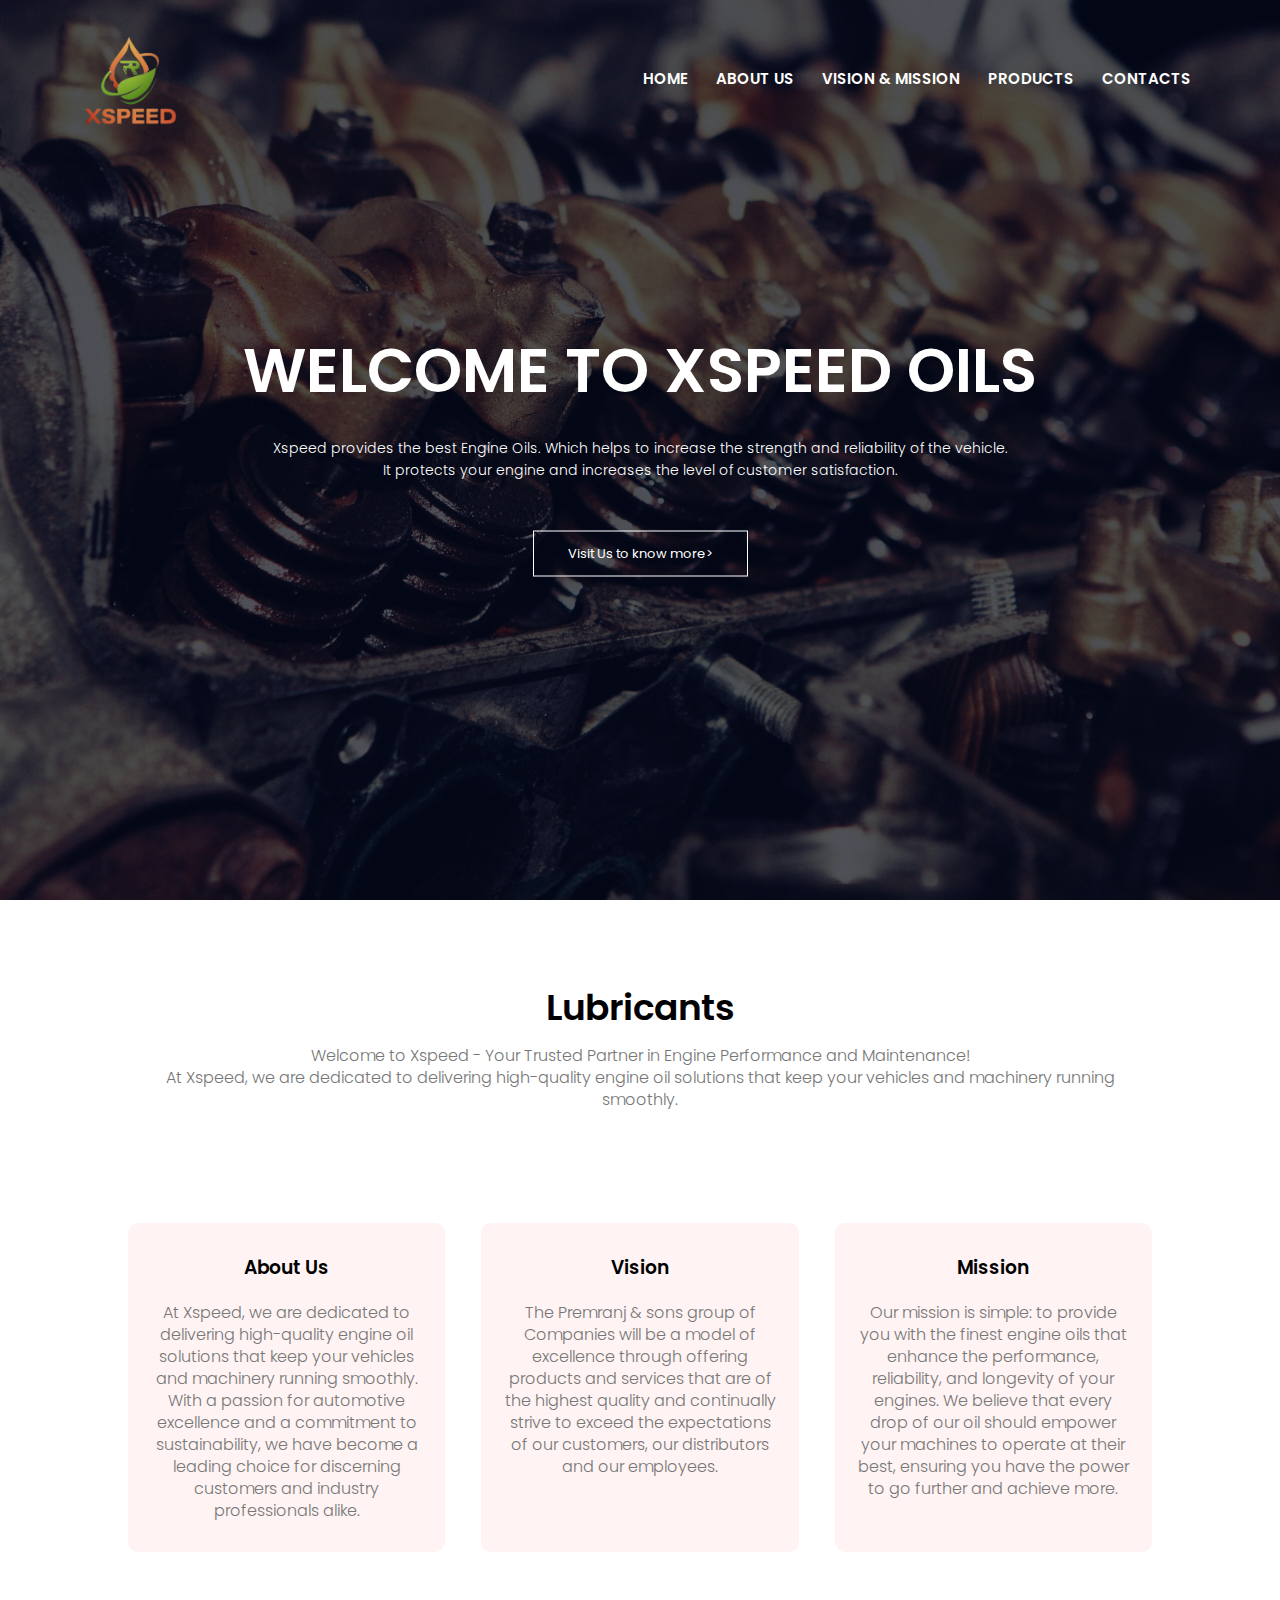
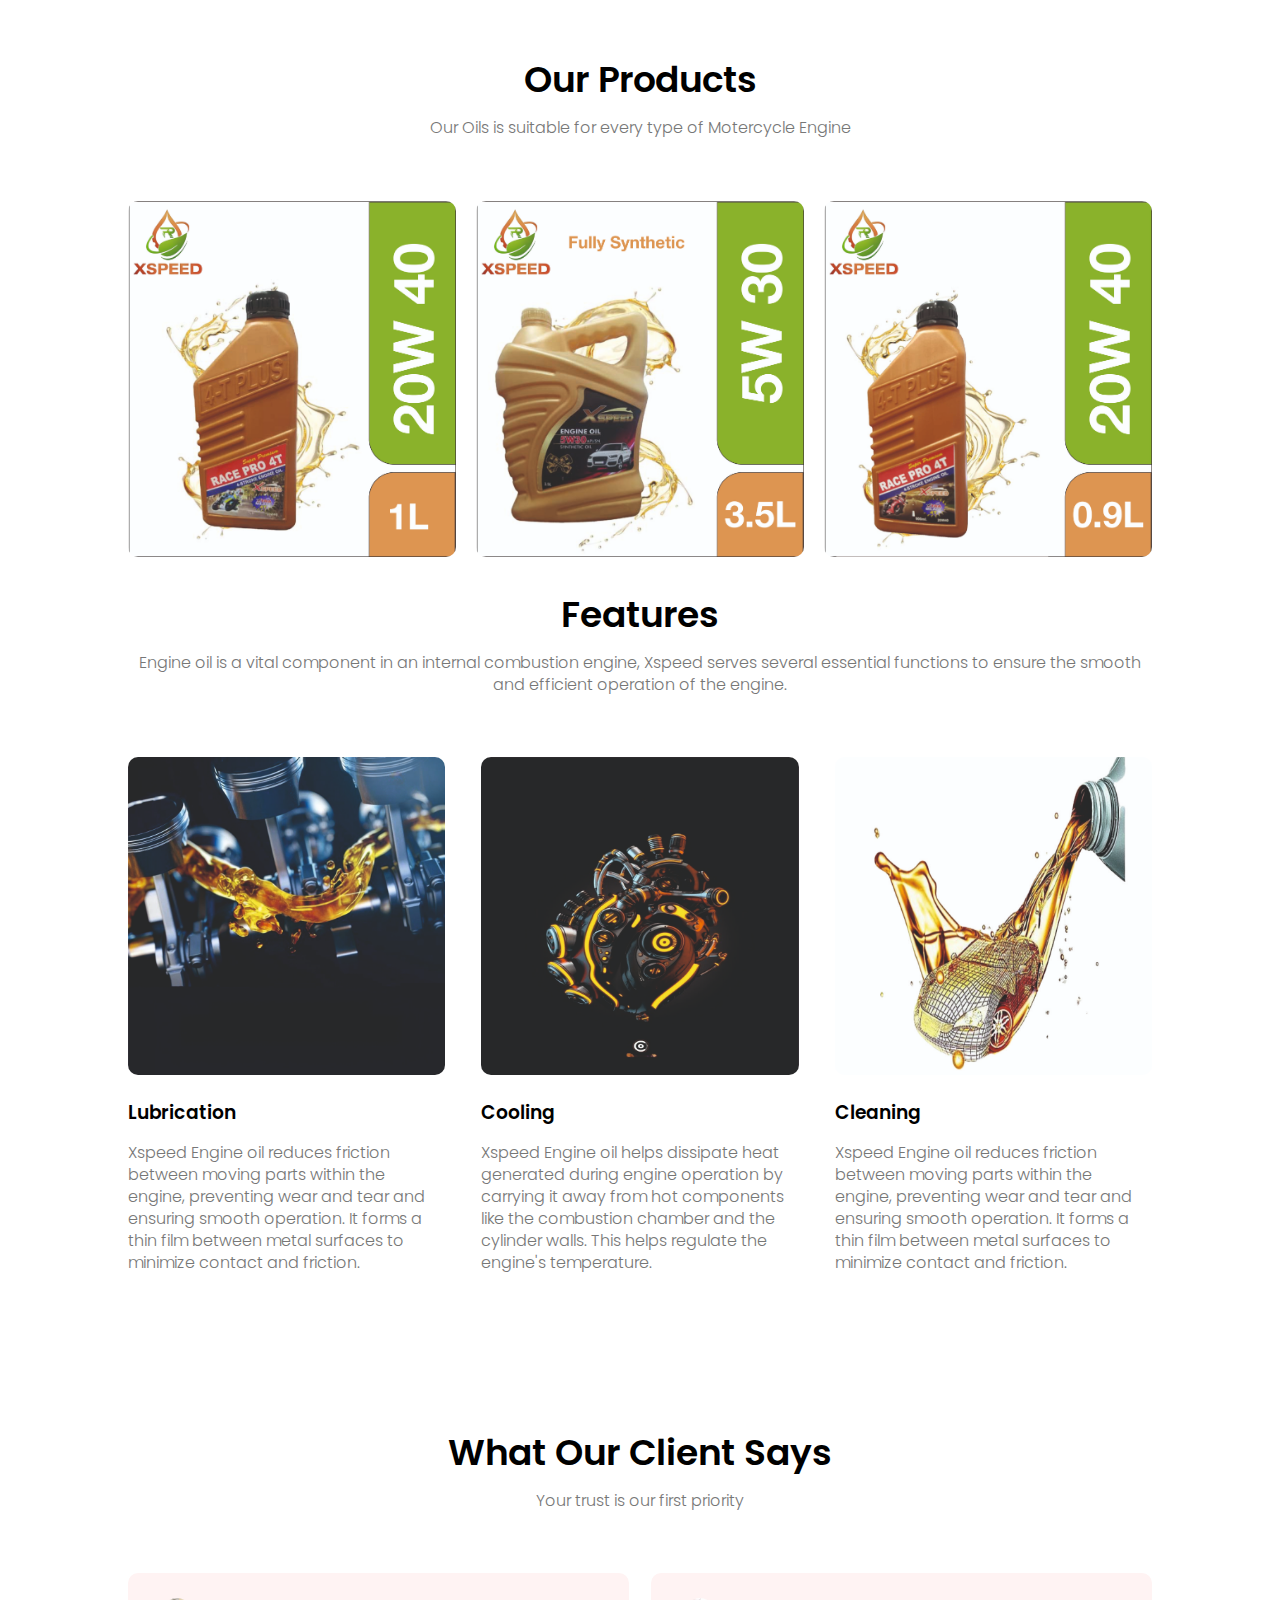
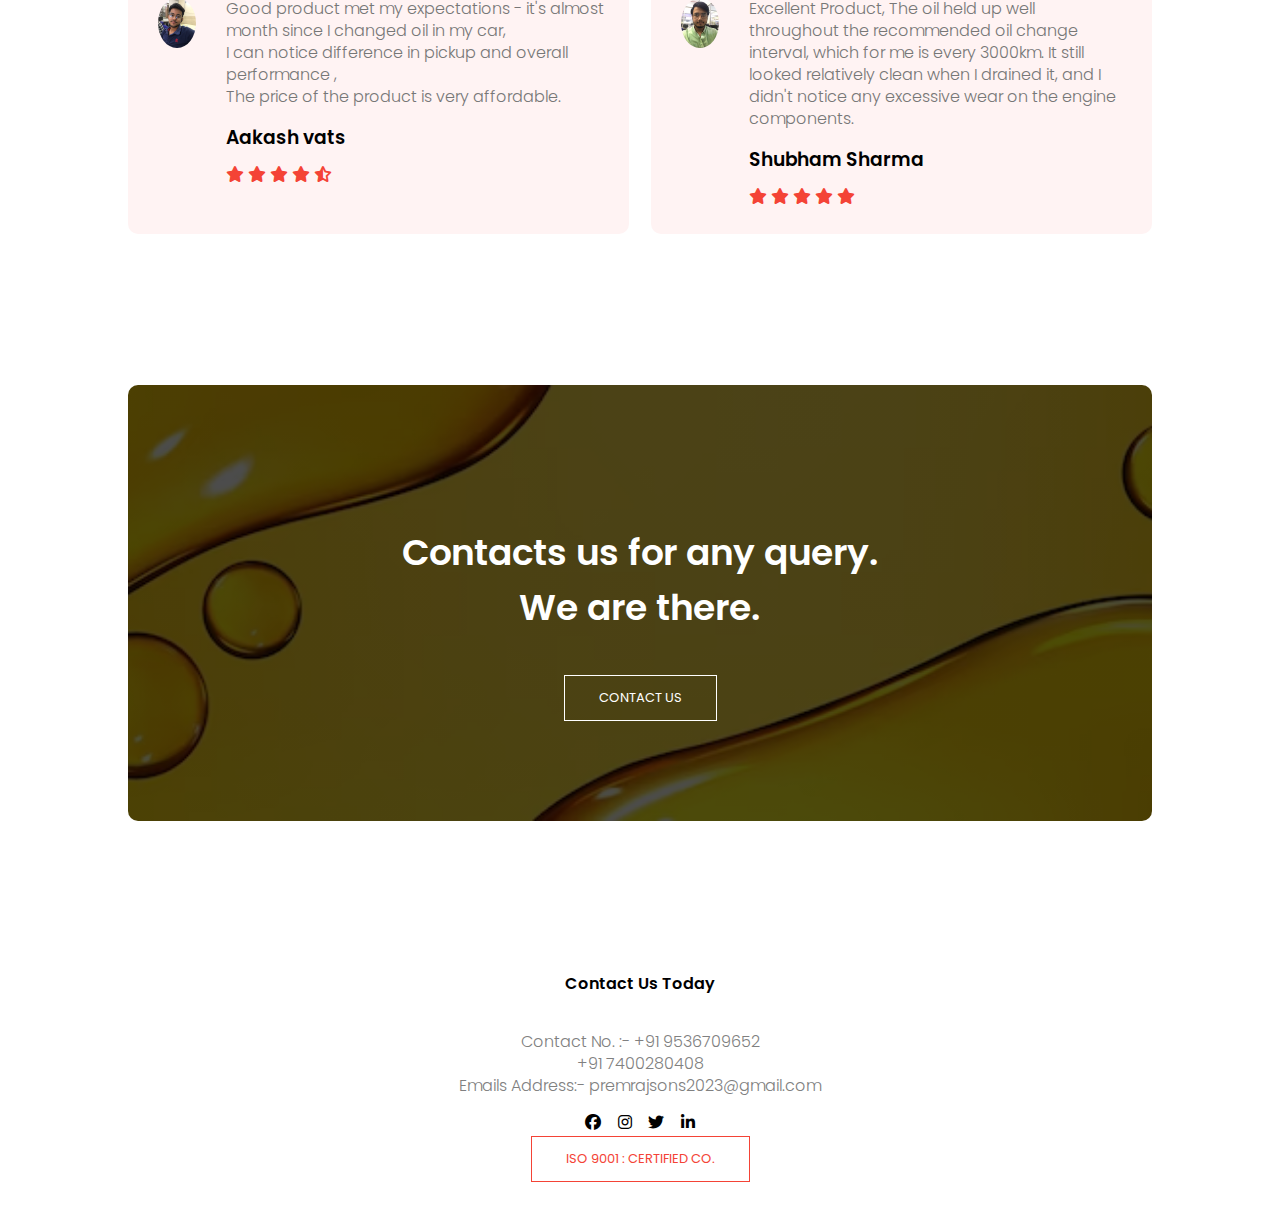
<file: index.html>
<!DOCTYPE html>
<html lang="en">
<head>
    <meta charset="UTF-8">
    <meta name="viewport" content="width=device-width, initial-scale=1.0">
    <meta name="description" content="Our site provides Engine oils which is used to make increase the life of engines and helps to perform smother and reliable">
    <meta name="keywords" content=" oil, engine oil, xspeed oil, xspeed oil,">
    <meta name="robots" content="INDEX, FOLLOW">
    <title>Xspeed Oils</title>
    <link rel="stylesheet" href="style.css">
    <link rel="preconnect" href="https://fonts.googleapis.com">
    <link rel="preconnect" href="https://fonts.gstatic.com" crossorigin>
    <link href="https://fonts.googleapis.com/css2?family=Cedarville+Cursive&family=Fuggles&family=Noto+Sans+KR:wght@100&family=Poppins:wght@200;300;400;600;700&display=swap" rel="stylesheet">
    <link rel="stylesheet" href="https://cdnjs.cloudflare.com/ajax/libs/font-awesome/6.4.2/css/all.min.css">
</head>
<body>
    <section class="header">
        <nav>
            <a href="index1.html"><img src="img/logo.png" alt="logo"></a>
            <div class="nav-links" id="navLinks">
                <i class="fa fa-xmark" onclick="hideMenu()"></i>
                <ul>
                    <li><a href="index.html">HOME</a></li>
                    <li><a href="about.html">ABOUT US</a></li>
                    <li><a href="vandm.html">VISION & MISSION</a></li>
                    <li><a href="products.html">PRODUCTS</a></li>
                    <li><a href="contact.html">CONTACTS</a></li>
                </ul>
            </div>
            <i class="fa fa-bars" onclick="showMenu()"></i>
        </nav>
        <div class="text-box">
            <h1>
                WELCOME TO XSPEED OILS
            </h1>
            <p>
                Xspeed provides the best Engine Oils. Which helps to increase the strength and reliability of the vehicle.<br>It protects your engine and increases the level of customer satisfaction.
            </p>
            <a href="" class="hero-btn">Visit Us to know more></a>
        </div>
    </section>
    <!-- -----mission and vission----- -->
    <section class="aboutus">
        <h1>Lubricants</h1>
        <p>Welcome to Xspeed - Your Trusted Partner in Engine Performance and Maintenance!
            <br>
            At Xspeed, we are dedicated to delivering high-quality engine oil solutions that keep your vehicles and machinery running smoothly.</p>
            <div class="row">
                <div class="lub">
                    <h3>About Us</h3>
                    <p>
                        At Xspeed, we are dedicated to delivering high-quality engine oil solutions that keep your vehicles and machinery running smoothly. With a passion for automotive excellence and a commitment to sustainability, we have become a leading choice for discerning customers and industry professionals alike. 
                    </p>
                </div>
                <div class="lub">
                    <h3>Vision</h3>
                    <p>
                         The Premranj & sons group of Companies will be a model of excellence through offering products and services that are of the highest quality and continually strive to exceed the expectations of our customers, our distributors and our employees. 
                    </p>
                </div>
                <div class="lub">
                    <h3>Mission</h3>
                    <p>
                        Our mission is simple: to provide you with the finest engine oils that enhance the performance, reliability, and longevity of your engines. We believe that every drop of our oil should empower your machines to operate at their best, ensuring you have the power to go further and achieve more. 
                    </p>
                </div>
            </div>
    </section>
    <!-- -------products-------- -->
    <section class="products">
        <h1>Our Products</h1>
        <p>Our Oils is suitable for every type of Motercycle Engine</p>
        <div class="row">
            <div class="row-col">
                <img src="img/prd2.jpg" alt="">
                <div class="layer">
                    <h3>For Bikes</h3>
                </div>
            </div>
            <div class="row-col">
                <img src="img/prd1.jpg" alt="">
                <div class="layer">
                    <h3>For Cars</h3>
                </div>
            </div>
            <div class="row-col">
                <img src="img/prd3.jpg" alt="">
                <div class="layer">
                    <h3>For Scooters</h3>
                </div>
            </div>
        </div>
    </section>
   <!-- ----our features----- -->
   <section class="facilities">
    <h1>Features</h1>
    <p>Engine oil is a vital component in an internal combustion engine, Xspeed serves several essential functions to ensure the smooth and efficient operation of the engine.</p>
    <div class="row">
        <div class="facilities-col">
            <img src="img/fet-3.jpg" >
            <h3>Lubrication</h3>
            <p>Xspeed Engine oil reduces friction between moving parts within the engine, preventing wear and tear and ensuring smooth operation. It forms a thin film between metal surfaces to minimize contact and friction.</p>
        </div>
        <div class="facilities-col">
            <img src="img/fet-2.jpg" >
            <h3>Cooling</h3>
            <p> Xspeed Engine oil helps dissipate heat generated during engine operation by carrying it away from hot components like the combustion chamber and the cylinder walls. This helps regulate the engine's temperature.</p>
        </div>
        <div class="facilities-col">
            <img src="img/fet-1.jpg" >
            <h3>Cleaning</h3>
            <p>Xspeed Engine oil reduces friction between moving parts within the engine, preventing wear and tear and ensuring smooth operation. It forms a thin film between metal surfaces to minimize contact and friction.</p>
        </div>
    </div>
   </section>
   <!-- -----review----- -->
   <section class="review">
    <h1>What Our Client Says</h1>
    <p>Your trust is our first priority</p>
    <div class="row">
        <div class="review-col">
            <img src="img/rev2.jpeg" >
            <div>
                <p> Good product met my expectations - it's almost month since I changed oil in my car, <br>I can notice difference in pickup and overall performance , <br>The price of the product is very affordable.</p>
                <h3>Aakash vats</h3>
                <i class="fa fa-star"></i>
                <i class="fa fa-star"></i>
                <i class="fa fa-star"></i>
                <i class="fa fa-star"></i>
                <i class="fa fa-star-half-stroke"></i>
            </div>
        </div>
        <div class="review-col">
            <img src="img/rev1.jpeg" >
            <div>
                <p> Excellent Product, The oil held up well throughout the recommended oil change interval, which for me is every 3000km. It still looked relatively clean when I drained it, and I didn't notice any excessive wear on the engine components.</p>
                <h3>Shubham Sharma</h3>
                <i class="fa fa-star"></i>
                <i class="fa fa-star"></i>
                <i class="fa fa-star"></i>
                <i class="fa fa-star"></i>
                <i class="fa fa-star"></i>
            </div>
        </div>
    </div>
   </section>
   <!-- -----call to action----- -->
   <section class="cta">
    <h1>Contacts us for any query. <br>We are there.
    </h1>
    <a href="contact.html" class="hero-btn">CONTACT US</a>
   </section>
   <!-- ------footer----- -->
   <section class="footer">
    <h4>Contact Us Today</h4>
    <p>
        Contact No. :-
        +91 9536709652 <br>
        +91 7400280408 <br>
        Emails Address:-
        premrajsons2023@gmail.com
    </p>
    <div class="icon">
        <i class="fa-brands fa-facebook"></i>
        <i class="fa-brands fa-instagram"></i>
        <i class="fa-brands fa-twitter"></i>
        <i class="fa-brands fa-linkedin-in"></i>
    </div>
    <a href="" class="hero-btn red-btn">ISO 9001 : CERTIFIED CO.</a>
</section>
    
   
   
   
   
   
   
   
    <!-- ----script---- -->
    <script>
        var navLinks = document.getElementById("navLinks");
         function showMenu(){
            navLinks.style.right ="0";
         }
         function hideMenu(){
            navLinks.style.right ="-200px";
         }
    </script>
    </body>
    </html>
</file>
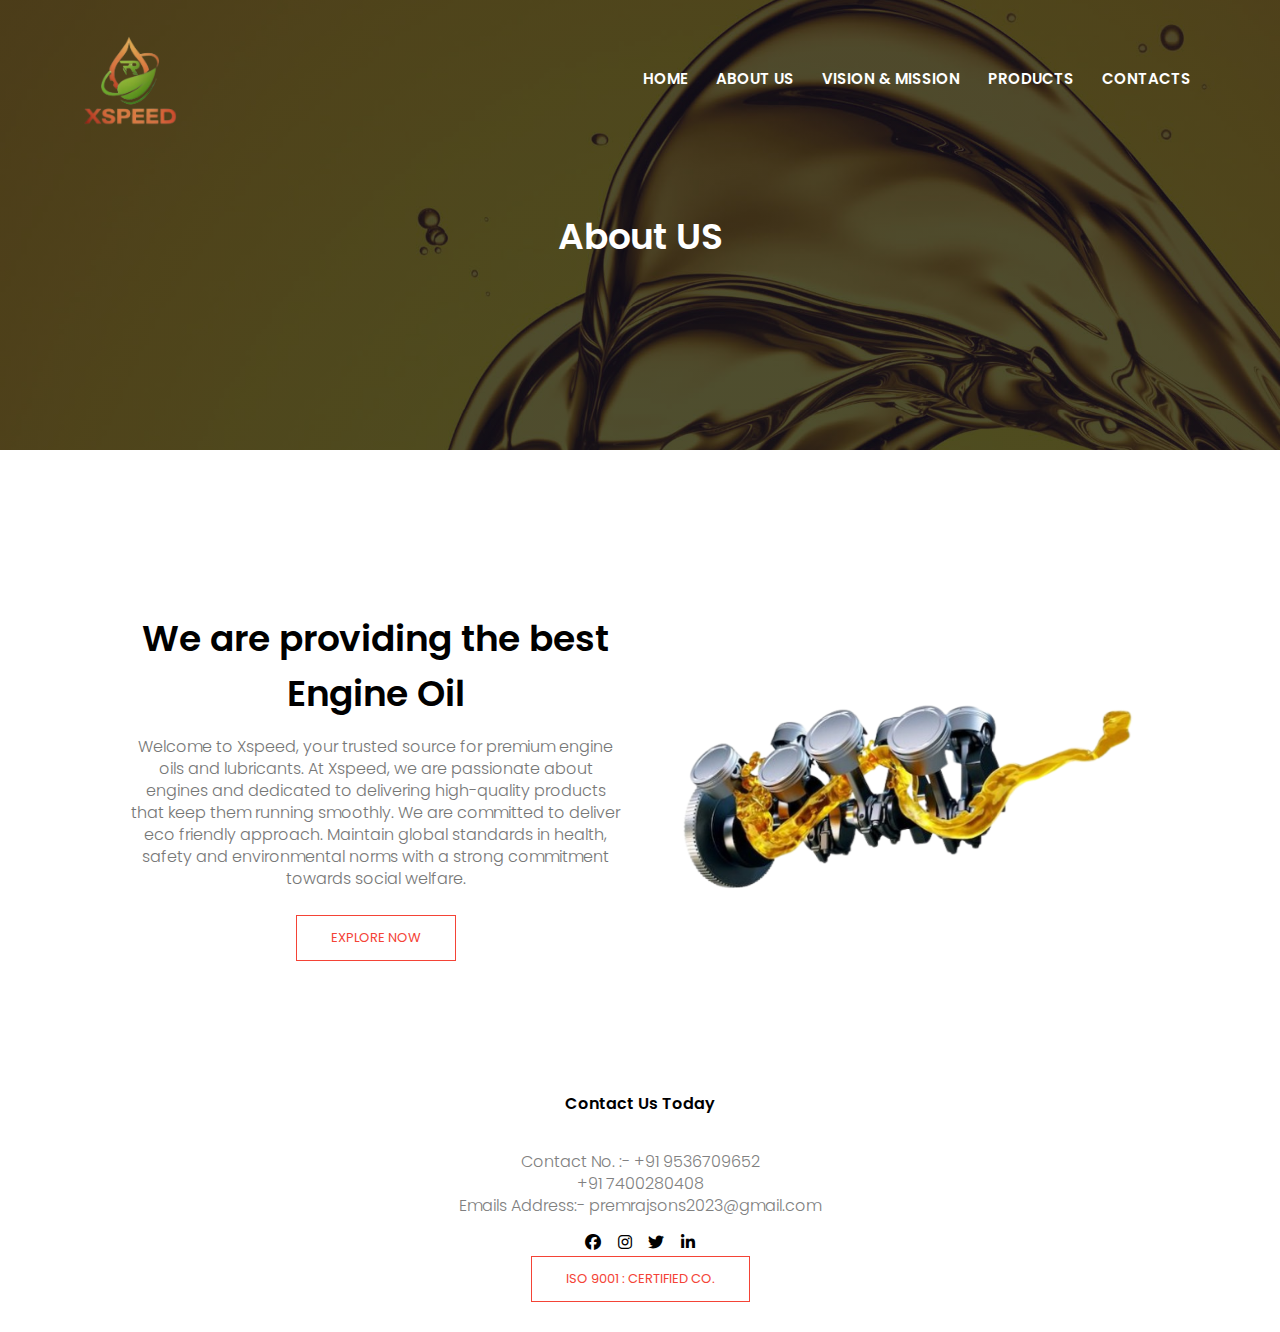
<file: about.html>
<!DOCTYPE html>
<html lang="en">
<head>
    <meta charset="UTF-8">
    <meta name="viewport" content="width=device-width, initial-scale=1.0">
    <meta name="description" content="Our site provides Engine oils which is used to make increase the life of engines and helps to perform smother and reliable">
    <meta name="keywords" content=" oil, engine oil, xspeed oil, xspeed oil,">
    <meta name="robots" content="INDEX, FOLLOW">
    <title>Xspeed Oils</title>
    <link rel="stylesheet" href="style.css">
    <link rel="preconnect" href="https://fonts.googleapis.com">
    <link rel="preconnect" href="https://fonts.gstatic.com" crossorigin>
    <link href="https://fonts.googleapis.com/css2?family=Cedarville+Cursive&family=Fuggles&family=Noto+Sans+KR:wght@100&family=Poppins:wght@200;300;400;600;700&display=swap" rel="stylesheet">
    <link rel="stylesheet" href="https://cdnjs.cloudflare.com/ajax/libs/font-awesome/6.4.2/css/all.min.css">
</head>
<body>
    <section class="sub-header">
        <nav>
            <a href="index1.html"><img src="img/logo.png" alt="logo"></a>
            <div class="nav-links" id="navLinks">
                <i class="fa fa-xmark" onclick="hideMenu()"></i>
                <ul>
                    <li><a href="index.html">HOME</a></li>
                    <li><a href="about.html">ABOUT US</a></li>
                    <li><a href="vandm.html">VISION & MISSION</a></li>
                    <li><a href="products.html">PRODUCTS</a></li>
                    <li><a href="contact.html">CONTACTS</a></li>
                </ul>
            </div>
            <i class="fa fa-bars" onclick="showMenu()"></i>
        </nav>
        <h1>About US</h1>
    </section>
    <!-- -----aboutus content----- -->
    <div class="aboutus">
        <div class="row">
        <div class="about-col">
            <h1>We are providing the best Engine Oil</h1>
            <p>
                Welcome to Xspeed, your trusted source for premium engine oils and lubricants. At Xspeed, we are passionate about engines and dedicated to delivering high-quality products that keep them running smoothly. We are committed to deliver eco friendly approach. Maintain global standards in health, safety and environmental norms with a strong commitment towards social welfare. 
            </p>
            </h1>
            <a href="" class="hero-btn red-btn">EXPLORE NOW</a>
        </div>
        <div class="about-col">
            <img src="img/feature-4.png" alt="">
        </div>
        </div>
    </div>
    </div>

    <!-- ----footer----- -->
    <section class="footer">
        <h4>Contact Us Today</h4>
        <p>
            Contact No. :-
            +91 9536709652 <br>
        +91 7400280408 <br>
        Emails Address:-
        premrajsons2023@gmail.com
    </p>
    <div class="icon">
        <i class="fa-brands fa-facebook"></i>
        <i class="fa-brands fa-instagram"></i>
        <i class="fa-brands fa-twitter"></i>
        <i class="fa-brands fa-linkedin-in"></i>
    </div>
    <a href="" class="hero-btn red-btn">ISO 9001 : CERTIFIED CO.</a>
</section>
   
   
   
   
   
   
   
    <!-- ----script---- -->
    <script>
        var navLinks = document.getElementById("navLinks");
         function showMenu(){
            navLinks.style.right ="0";
         }
         function hideMenu(){
            navLinks.style.right ="-200px";
         }
    </script>
    </body>
    </html>
</file>
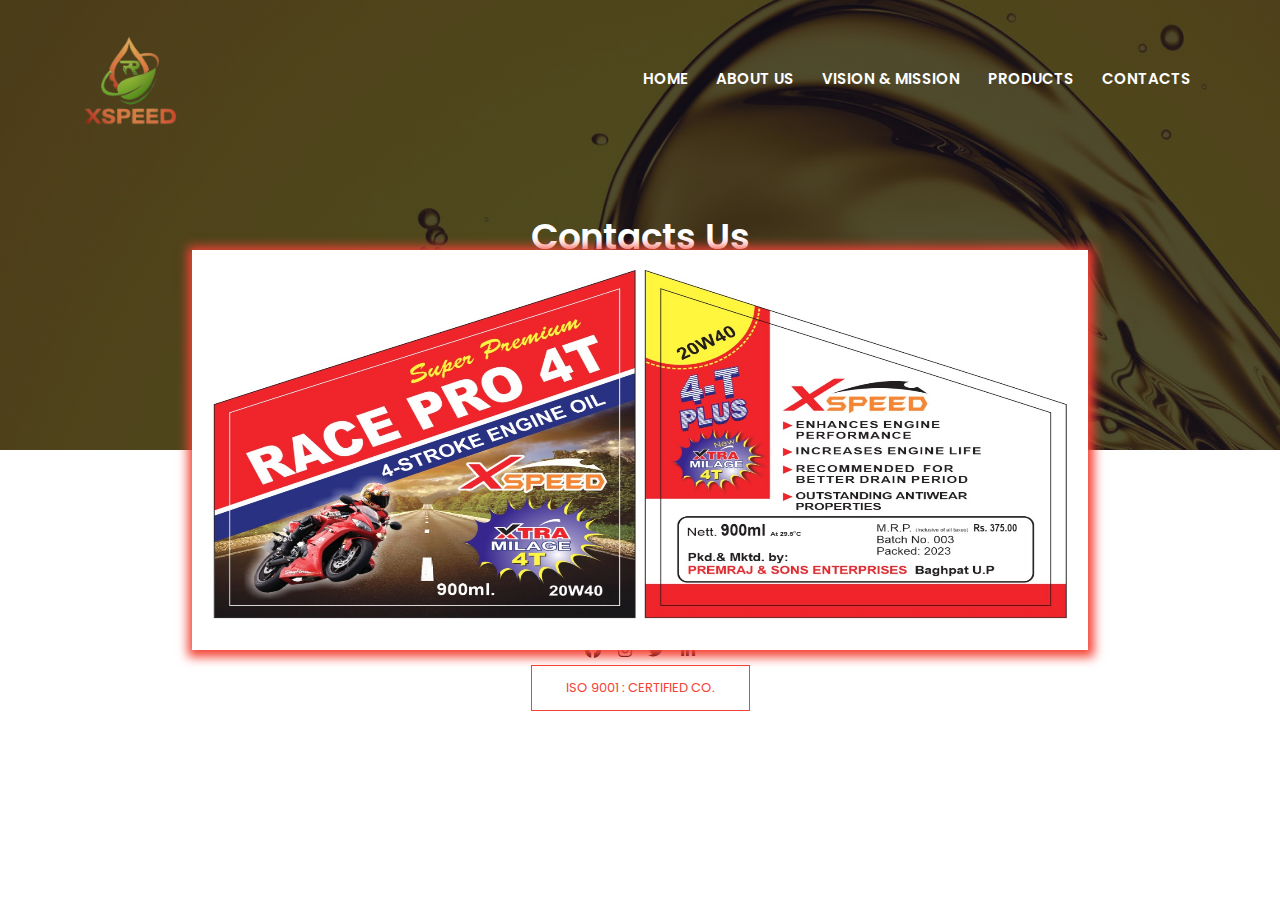
<file: banner.html>
<!DOCTYPE html>
<html lang="en">
<head>
    <meta charset="UTF-8">
    <meta name="viewport" content="width=device-width, initial-scale=1.0">
    <meta name="description" content="Our site provides Engine oils which is used to make increase the life of engines and helps to perform smother and reliable">
    <meta name="keywords" content=" oil, engine oil, xspeed oil, xspeed oil,">
    <meta name="robots" content="INDEX, FOLLOW">
    <title>Xspeed Oils</title>
    <link rel="stylesheet" href="style.css">
    <link rel="preconnect" href="https://fonts.googleapis.com">
    <link rel="preconnect" href="https://fonts.gstatic.com" crossorigin>
    <link href="https://fonts.googleapis.com/css2?family=Cedarville+Cursive&family=Fuggles&family=Noto+Sans+KR:wght@100&family=Poppins:wght@200;300;400;600;700&display=swap" rel="stylesheet">
    <link rel="stylesheet" href="https://cdnjs.cloudflare.com/ajax/libs/font-awesome/6.4.2/css/all.min.css">
</head>
<body>
    <section class="sub-header">
        <nav>
            <a href="index1.html"><img src="img/logo.png" alt="logo"></a>
            <div class="nav-links" id="navLinks">
                <i class="fa fa-xmark" onclick="hideMenu()"></i>
                <ul>
                    <li><a href="index.html">HOME</a></li>
                    <li><a href="about.html">ABOUT US</a></li>
                    <li><a href="vandm.html">VISION & MISSION</a></li>
                    <li><a href="products.html">PRODUCTS</a></li>
                    <li><a href="contact.html">CONTACTS</a></li>
                </ul>
            </div>
            <i class="fa fa-bars" onclick="showMenu()"></i>
        </nav>
        <h1>Contacts Us</h1>
        <div class="row">

    </section></div>
    <!-- -----contact us----- -->
    <section class="banner">
    </section>
    <!-- ----footer----- -->
    <section class="footer">
        <h4>Contact Us Today</h4>
        <p>
            Contact No. :-
            +91 9536709652 <br>
        +91 7400280408 <br>
        Emails Address:-
        premrajsons2023@gmail.com
    </p>
    <div class="icon">
        <i class="fa-brands fa-facebook"></i>
        <i class="fa-brands fa-instagram"></i>
        <i class="fa-brands fa-twitter"></i>
        <i class="fa-brands fa-linkedin-in"></i>
    </div>
    <a href="" class="hero-btn red-btn">ISO 9001 : CERTIFIED CO.</a>
</section>
   
   
   
   
   
   
   
    <!-- ----script---- -->
    <script>
        var navLinks = document.getElementById("navLinks");
         function showMenu(){
            navLinks.style.right ="0";
         }
         function hideMenu(){
            navLinks.style.right ="-200px";
         }
    </script>
    </body>
    </html>
</file>
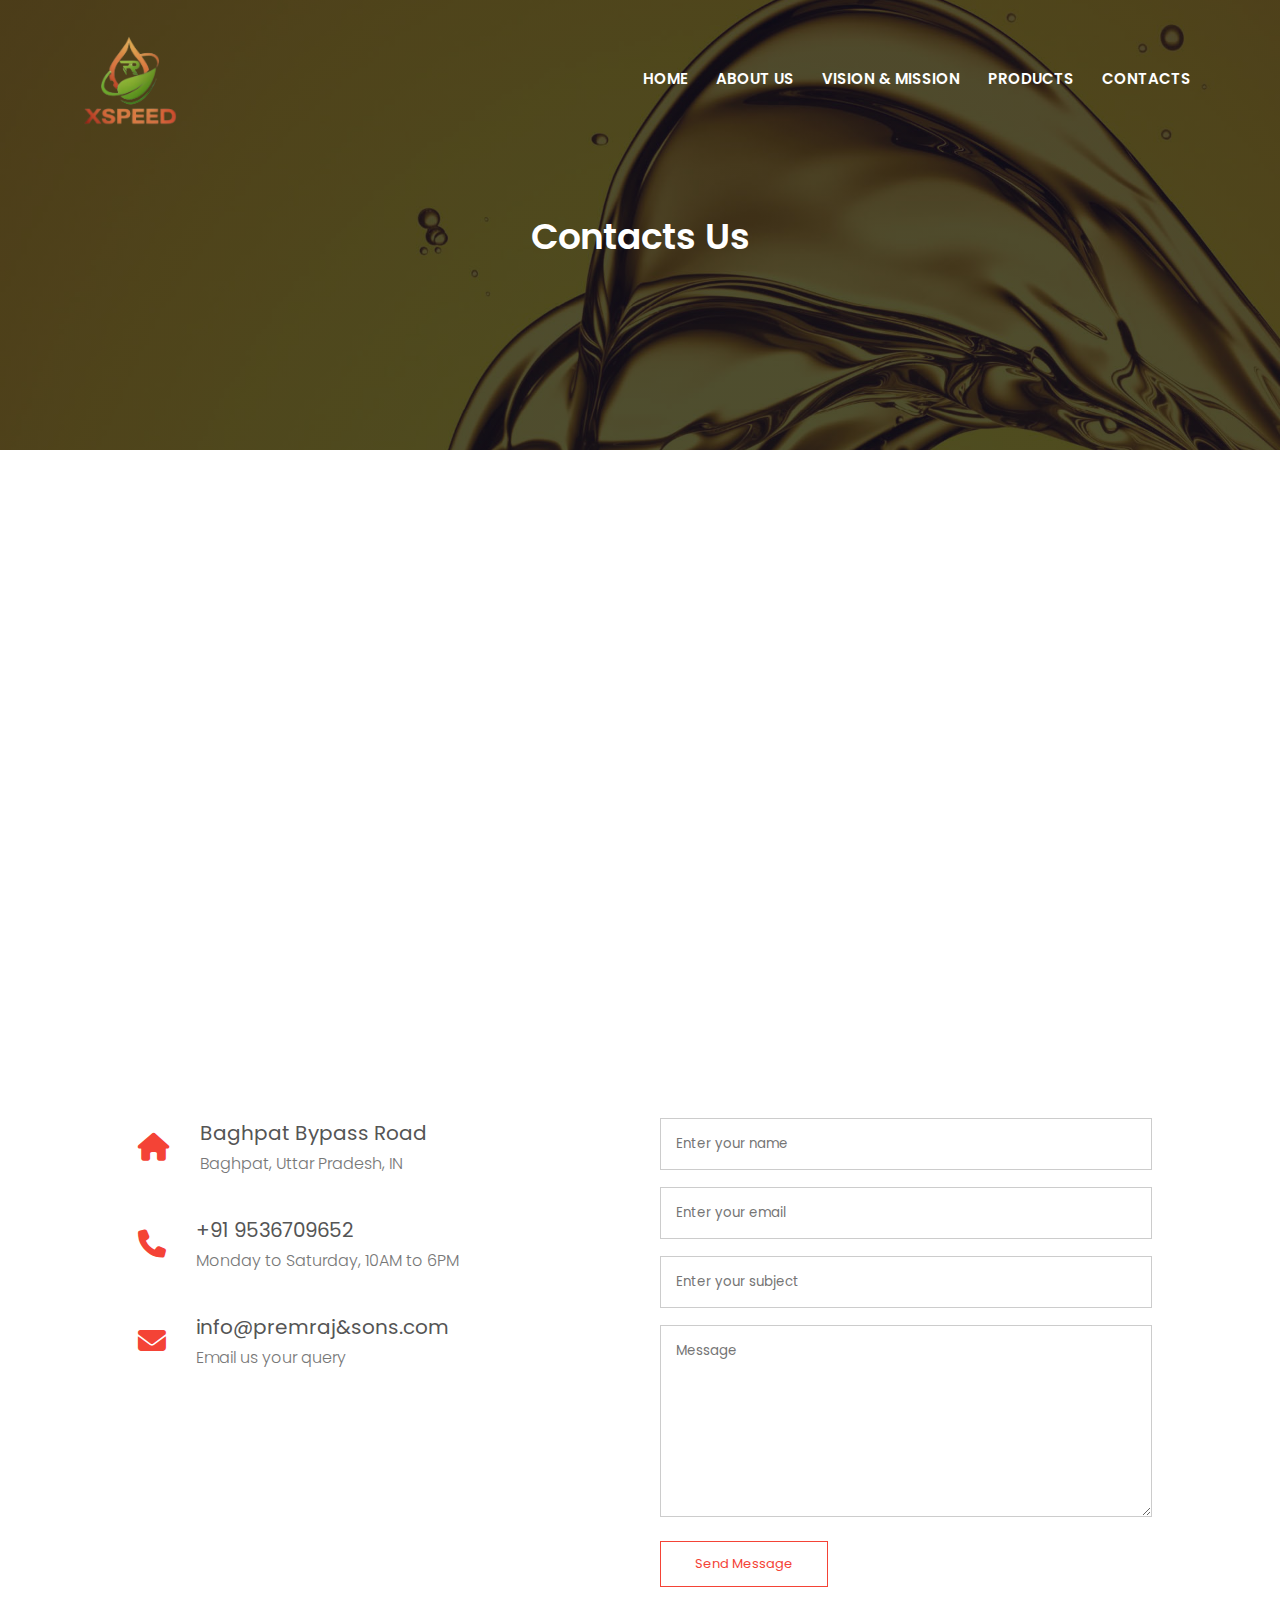
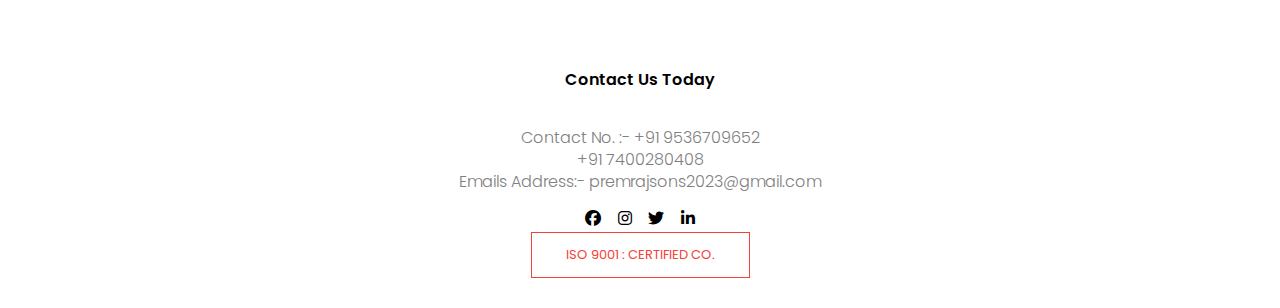
<file: contact.html>
<!DOCTYPE html>
<html lang="en">
<head>
    <meta charset="UTF-8">
    <meta name="viewport" content="width=device-width, initial-scale=1.0">
    <meta name="description" content="Our site provides Engine oils which is used to make increase the life of engines and helps to perform smother and reliable">
    <meta name="keywords" content=" oil, engine oil, xspeed oil, xspeed oil,">
    <meta name="robots" content="INDEX, FOLLOW">
    <title>Xspeed Oils</title>
    <link rel="stylesheet" href="style.css">
    <link rel="preconnect" href="https://fonts.googleapis.com">
    <link rel="preconnect" href="https://fonts.gstatic.com" crossorigin>
    <link href="https://fonts.googleapis.com/css2?family=Cedarville+Cursive&family=Fuggles&family=Noto+Sans+KR:wght@100&family=Poppins:wght@200;300;400;600;700&display=swap" rel="stylesheet">
    <link rel="stylesheet" href="https://cdnjs.cloudflare.com/ajax/libs/font-awesome/6.4.2/css/all.min.css">
</head>
<body>
    <section class="sub-header">
        <nav>
            <a href="index1.html"><img src="img/logo.png" alt="logo"></a>
            <div class="nav-links" id="navLinks">
                <i class="fa fa-xmark" onclick="hideMenu()"></i>
                <ul>
                    <li><a href="index.html">HOME</a></li>
                    <li><a href="about.html">ABOUT US</a></li>
                    <li><a href="vandm.html">VISION & MISSION</a></li>
                    <li><a href="products.html">PRODUCTS</a></li>
                    <li><a href="contact.html">CONTACTS</a></li>
                </ul>
            </div>
            <i class="fa fa-bars" onclick="showMenu()"></i>
        </nav>
        <h1>Contacts Us</h1>
    </section>
    <!-- -----contact us----- -->
    <section class="location">
        <iframe src="https://www.google.com/maps/embed?pb=!1m17!1m12!1m3!1d3491.5692206594726!2d77.22328637551213!3d28.940836675497827!2m3!1f0!2f0!3f0!3m2!1i1024!2i768!4f13.1!3m2!1m1!2zMjjCsDU2JzI3LjAiTiA3N8KwMTMnMzMuMSJF!5e0!3m2!1sen!2sin!4v1696349944873!5m2!1sen!2sin" width="600" height="450" style="border:0;" allowfullscreen="" loading="lazy" referrerpolicy="no-referrer-when-downgrade"></iframe>
    </section>
    <section class="contact-us">

        <div class="row">
            <div class="contact-col">
                <div>
                    <i class="fa fa-home"></i>
                    <span>
                        <h5>Baghpat Bypass Road</h5>
                        <p>Baghpat, Uttar Pradesh, IN</p>
                    </span>
                </div>
                <div>
                    <i class="fa fa-phone"></i>
                    <span>
                        <h5>+91 9536709652</h5>
                        <p>Monday to Saturday, 10AM to 6PM</p>
                    </span>
                </div>
                <div>
                    <i class="fa fa-envelope"></i>
                    <span>
                        <h5>info@premraj&sons.com</h5>
                        <p>Email us your query</p>
                    </span>
                </div>
            </div>
            <div class="contact-col">
                <form action="form-handler.php" method="post">
                    <input type="text" name="name" placeholder="Enter your name" required>
                    <input type="email" name="email" placeholder="Enter your email" required>
                    <input type="text" name="subject" placeholder="Enter your subject" required>
                    <textarea rows="8" name="message" placeholder="Message"></textarea>
                    <button type="submit" class="hero-btn red-btn">Send Message</button>
                </form>
            </div>
        </div>
    </section>
    <!-- ----footer----- -->
    <section class="footer">
        <h4>Contact Us Today</h4>
        <p>
            Contact No. :-
            +91 9536709652 <br>
        +91 7400280408 <br>
        Emails Address:-
        premrajsons2023@gmail.com
    </p>
    <div class="icon">
        <i class="fa-brands fa-facebook"></i>
        <i class="fa-brands fa-instagram"></i>
        <i class="fa-brands fa-twitter"></i>
        <i class="fa-brands fa-linkedin-in"></i>
    </div>
    <a href="" class="hero-btn red-btn">ISO 9001 : CERTIFIED CO.</a>
</section>
   
   
   
   
   
   
   
    <!-- ----script---- -->
    <script>
        var navLinks = document.getElementById("navLinks");
         function showMenu(){
            navLinks.style.right ="0";
         }
         function hideMenu(){
            navLinks.style.right ="-200px";
         }
    </script>
    </body>
    </html>
</file>
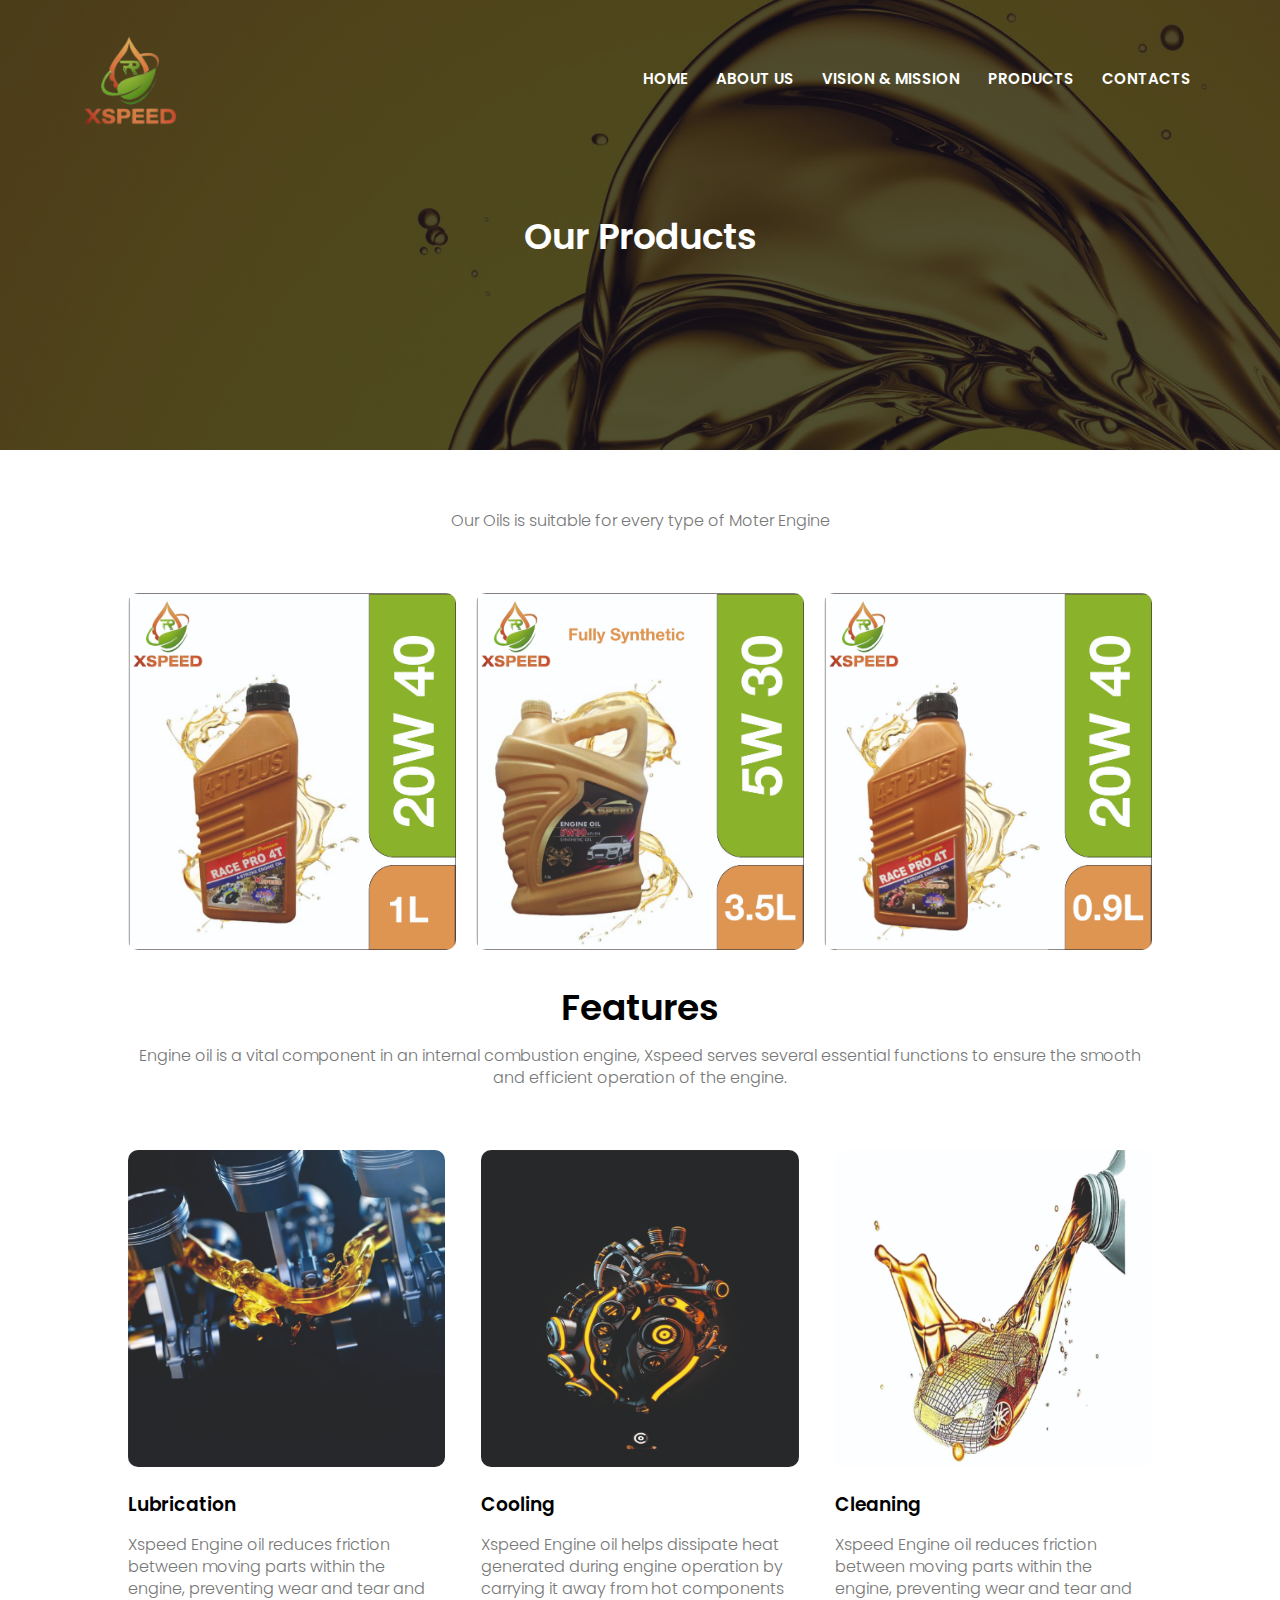
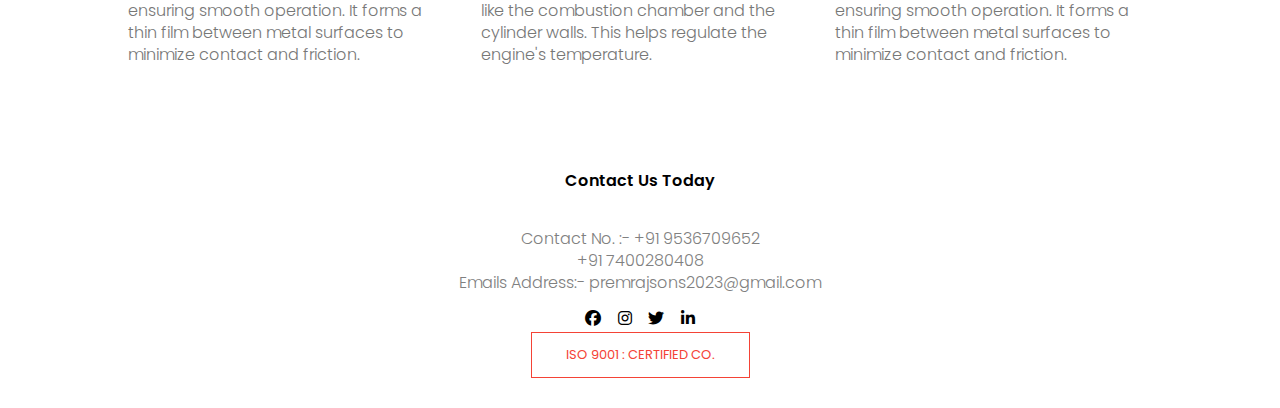
<file: products.html>
<!DOCTYPE html>
<html lang="en">
<head>
    <meta charset="UTF-8">
    <meta name="viewport" content="width=device-width, initial-scale=1.0">
    <meta name="description" content="Our site provides Engine oils which is used to make increase the life of engines and helps to perform smother and reliable">
    <meta name="keywords" content=" oil, engine oil, xspeed oil, xspeed oil,">
    <meta name="robots" content="INDEX, FOLLOW">
    <title>Xspeed Oils</title>
    <link rel="stylesheet" href="style.css">
    <link rel="preconnect" href="https://fonts.googleapis.com">
    <link rel="preconnect" href="https://fonts.gstatic.com" crossorigin>
    <link href="https://fonts.googleapis.com/css2?family=Cedarville+Cursive&family=Fuggles&family=Noto+Sans+KR:wght@100&family=Poppins:wght@200;300;400;600;700&display=swap" rel="stylesheet">
    <link rel="stylesheet" href="https://cdnjs.cloudflare.com/ajax/libs/font-awesome/6.4.2/css/all.min.css">
</head>
<body>
    <section class="sub-header">
        <nav>
            <a href="index1.html"><img src="img/logo.png" alt="logo"></a>
            <div class="nav-links" id="navLinks">
                <i class="fa fa-xmark" onclick="hideMenu()"></i>
                <ul>
                    <li><a href="index.html">HOME</a></li>
                    <li><a href="about.html">ABOUT US</a></li>
                    <li><a href="vandm.html">VISION & MISSION</a></li>
                    <li><a href="products.html">PRODUCTS</a></li>
                    <li><a href="contact.html">CONTACTS</a></li>
                </ul>
            </div>
            <i class="fa fa-bars" onclick="showMenu()"></i>
        </nav>
        <h1>Our Products</h1>
    </section>
    <!-- ------image slider----- -->
    <!-- ------products----- -->
    <section class="products">
        <p>Our Oils is suitable for every type of Moter Engine</p>
        <div class="row">
            <div class="row-col">
                <img src="img/prd2.jpg" alt="">
                <div class="layer">
                    <h3>For Bikes</h3>
                </div>
            </div>
            <div class="row-col">
                <img src="img/prd1.jpg" alt="">
                <div class="layer">
                    <h3>For Cars</h3>
                </div>
            </div>
            <div class="row-col">
                <img src="img/prd3.jpg" alt="">
                <div class="layer">
                    <h3>For Scooters</h3>
                </div>
            </div>
        </div>
    </section>
    <!-- -----features--- -->
    <section class="facilities">
        <h1>Features</h1>
        <p>Engine oil is a vital component in an internal combustion engine, Xspeed serves several essential functions to ensure the smooth and efficient operation of the engine.</p>
        <div class="row">
            <div class="facilities-col">
                <img src="img/fet-3.jpg" >
                <h3>Lubrication</h3>
                <p>Xspeed Engine oil reduces friction between moving parts within the engine, preventing wear and tear and ensuring smooth operation. It forms a thin film between metal surfaces to minimize contact and friction.</p>
            </div>
            <div class="facilities-col">
                <img src="img/fet-2.jpg" >
                <h3>Cooling</h3>
                <p> Xspeed Engine oil helps dissipate heat generated during engine operation by carrying it away from hot components like the combustion chamber and the cylinder walls. This helps regulate the engine's temperature.</p>
            </div>
            <div class="facilities-col">
                <img src="img/fet-1.jpg" >
                <h3>Cleaning</h3>
                <p>Xspeed Engine oil reduces friction between moving parts within the engine, preventing wear and tear and ensuring smooth operation. It forms a thin film between metal surfaces to minimize contact and friction.</p>
            </div>
        </div>
       </section>
    <!-- ----footer----- -->
    <section class="footer">
        <h4>Contact Us Today</h4>
        <p>
            Contact No. :-
            +91 9536709652 <br>
        +91 7400280408 <br>
        Emails Address:-
        premrajsons2023@gmail.com
    </p>
    <div class="icon">
        <i class="fa-brands fa-facebook"></i>
        <i class="fa-brands fa-instagram"></i>
        <i class="fa-brands fa-twitter"></i>
        <i class="fa-brands fa-linkedin-in"></i>
    </div>
    <a href="" class="hero-btn red-btn">ISO 9001 : CERTIFIED CO.</a>
</section>
   
   
   
   
   
   
   
    <!-- ----script---- -->
    <script>
        var navLinks = document.getElementById("navLinks");
         function showMenu(){
            navLinks.style.right ="0";
         }
         function hideMenu(){
            navLinks.style.right ="-200px";
         }
    </script>
    </body>
    </html>
</file>
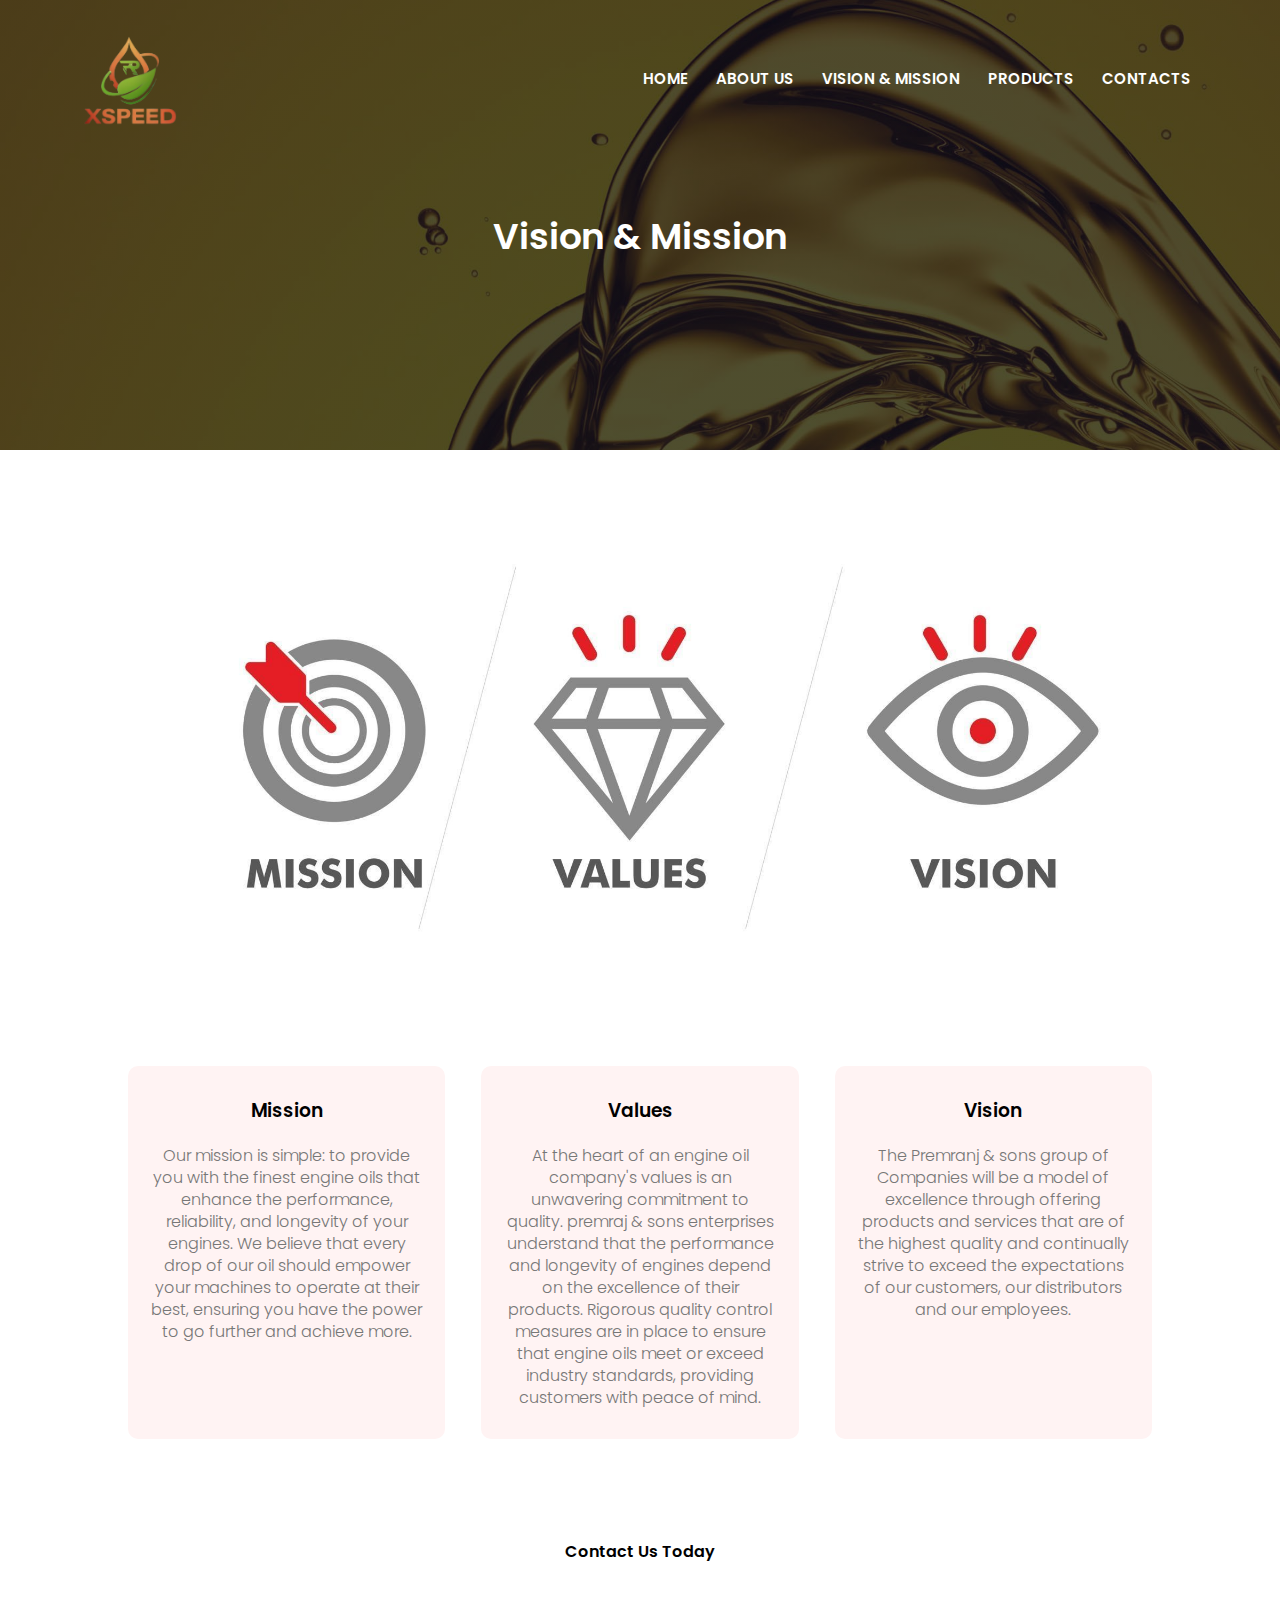
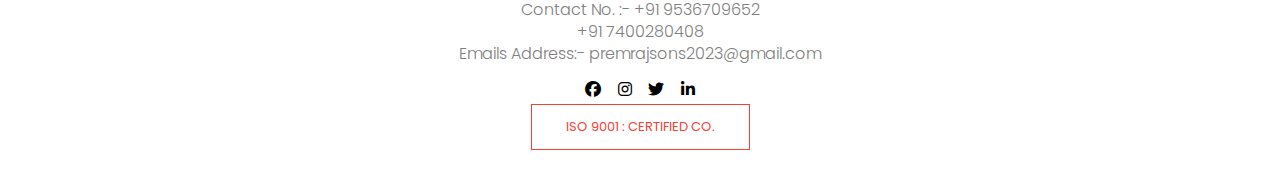
<file: vandm.html>
<!DOCTYPE html>
<html lang="en">
<head>
    <meta charset="UTF-8">
    <meta name="viewport" content="width=device-width, initial-scale=1.0">
    <meta name="description" content="Our site provides Engine oils which is used to make increase the life of engines and helps to perform smother and reliable">
    <meta name="keywords" content=" oil, engine oil, xspeed oil, xspeed oil,">
    <meta name="robots" content="INDEX, FOLLOW">
    <title>Xspeed Oils</title>
    <link rel="stylesheet" href="style.css">
    <link rel="preconnect" href="https://fonts.googleapis.com">
    <link rel="preconnect" href="https://fonts.gstatic.com" crossorigin>
    <link href="https://fonts.googleapis.com/css2?family=Cedarville+Cursive&family=Fuggles&family=Noto+Sans+KR:wght@100&family=Poppins:wght@200;300;400;600;700&display=swap" rel="stylesheet">
    <link rel="stylesheet" href="https://cdnjs.cloudflare.com/ajax/libs/font-awesome/6.4.2/css/all.min.css">
</head>
<body>
    <section class="sub-header">
        <nav>
            <a href="index1.html"><img src="img/logo.png" alt="logo"></a>
            <div class="nav-links" id="navLinks">
                <i class="fa fa-xmark" onclick="hideMenu()"></i>
                <ul>
                    <li><a href="index.html">HOME</a></li>
                    <li><a href="about.html">ABOUT US</a></li>
                    <li><a href="vandm.html">VISION & MISSION</a></li>
                    <li><a href="products.html">PRODUCTS</a></li>
                    <li><a href="contact.html">CONTACTS</a></li>
                </ul>
            </div>
            <i class="fa fa-bars" onclick="showMenu()"></i>
        </nav>
        <h1>Vision & Mission</h1>
    </section>
    <!-- ------vision &mission----- -->
    <section class="aboutus">
        <!-- <h1>Lubricants</h1>
        <p>Welcome to Xspeed - Your Trusted Partner in Engine Performance and Maintenance!
            <br>
            At Xspeed, we are dedicated to delivering high-quality engine oil solutions that keep your vehicles and machinery running smoothly.</p> -->
            <div class="vm">
                <img src="img/v&m.jpg" alt="">
            </div>
            <div class="row">
                <div class="lub">
                    <h3>Mission</h3>
                    <p>
                        Our mission is simple: to provide you with the finest engine oils that enhance the performance, reliability, and longevity of your engines. We believe that every drop of our oil should empower your machines to operate at their best, ensuring you have the power to go further and achieve more. 
                    </p>
                </div>
                <div class="lub">
                    <h3>Values</h3>
                    <p>
                        At the heart of an engine oil company's values is an unwavering commitment to quality. premraj & sons enterprises understand that the performance and longevity of engines depend on the excellence of their products. Rigorous quality control measures are in place to ensure that engine oils meet or exceed industry standards, providing customers with peace of mind. 
                    </p>
                </div>
                <div class="lub">
                    <h3>Vision</h3>
                    <p>
                         The Premranj & sons group of Companies will be a model of excellence through offering products and services that are of the highest quality and continually strive to exceed the expectations of our customers, our distributors and our employees. 
                    </p>
                </div>
            </div>
    </section>
    <!-- ----footer----- -->
    <section class="footer">
        <h4>Contact Us Today</h4>
        <p>
            Contact No. :-
            +91 9536709652 <br>
        +91 7400280408 <br>
        Emails Address:-
        premrajsons2023@gmail.com
    </p>
    <div class="icon">
        <i class="fa-brands fa-facebook"></i>
        <i class="fa-brands fa-instagram"></i>
        <i class="fa-brands fa-twitter"></i>
        <i class="fa-brands fa-linkedin-in"></i>
    </div>
    <a href="" class="hero-btn red-btn">ISO 9001 : CERTIFIED CO.</a>
</section>
   
   
   
   
   
   
   
    <!-- ----script---- -->
    <script>
        var navLinks = document.getElementById("navLinks");
         function showMenu(){
            navLinks.style.right ="0";
         }
         function hideMenu(){
            navLinks.style.right ="-200px";
         }
    </script>
    </body>
    </html>
</file>
<file: style.css>
*{
    margin: 0;
    padding: 0;
    font-family: 'Poppins','sans-serif';
}
.header{
    min-height: 100vh;
    width: 100%;
    background-image:  linear-gradient(rgba(4,9,30,0.7),rgba(4,9,30,0.7)),url(img/back.jpg);
    background-position: center;
    background-size: cover;
    position: relative;
}
nav{
    display: flex;
    
    padding: 2% 6%;
    justify-content: space-between;
    align-items: center;
}
nav img{
    width: 100px;

}
.nav-links{
    flex: 1;
    text-align: right;

}
.nav-links ul li{
    list-style: none;
    display: inline-block;
    padding: 8px 12px;
    position: relative;

}
.nav-links ul li a{
    color: white;
    text-decoration: none;
    font-size: 15px;
    font-weight: 600;
}
.nav-links ul li::after{
    content: '';
    width: 0%;
    height: 2px;
    background-color: rgb(212,112,62);
    display: block;
    margin: auto;
    transition: 0.5s;
}
.nav-links ul li:hover::after{
    width: 100%;

}
.text-box{
    width: 90%;
    color: white;
    position: absolute;
    top: 50%;
    left: 50%;
    transform: translate(-50%,-50%);
    text-align: center;
}
.text-box h1{
    font-size: 62px;
}
.text-box p{
    margin: 10px 0px 40px;
    font-size: 14px;
    color: white;
}
.hero-btn{
    display: inline-block;
    text-decoration: none;
    color: white;
    border: 1px solid white;
    padding: 12px 34px;
    font-size: 13px;
    background: transparent;
    position: relative;
    cursor: pointer;
}
.hero-btn:hover{
    border: 1px solid rgb(212,112,62);
    background-color: rgb(212,112,62);
    transition: 1s;
}
nav .fa{
    display: none;
}
@media(max-width:700px){
    .text-box h1{
        font-size: 20px;
    }
    .nav-links ul li{

        display: block;
        
    }
    .nav-links{
        position: fixed;
        background : rgb(136,176,51);
        height:100vh;
        width: 200px;
        top: 0;
        right: -200px;
        text-align: left;
        z-index: 2;
        transition: 1s;
    }
    nav .fa{
        display: block;
        color: white;
        margin: 10px;
        font-size: 22px;
        cursor: pointer;
    }
    .nav-links ul{
        padding: 30px;
    }
    nav .fa-solid{
        display: block;
        color: white;
        margin: 10px;
        font-size: 22px;
        cursor: pointer;
    }
    .nav-links ul{
        padding: 30px;
    }
}
/* -----mission&vission----- */
.aboutus{
    width: 80%;
    margin: auto;
    text-align: center;
    padding-top: 100px;
}
h1{
    font-size: 36px;
    font-weight: 600;
}
p{
    color: #777;
    font-size: 16px;
    font-weight: 300;
    line-height: 22px;
    padding: 10px;

}
.row{
    margin-top: 5%;
    display: flex;
    justify-content: space-between;
}
.lub{
    flex-basis: 31%;
    background: #fff3f3;
    border-radius: 10px;
    margin-top: 5%;
    padding: 20px 12px;
    box-sizing: border-box;
    transition: 0.5s;
}
h3{
    text-align: center;
    font-weight:600 ;
    margin: 10px 0;
}
.lub:hover{
    box-shadow: 0 0 20px 0px rgba(0,0,0,0.2);
}
@media(max-width: 700px){
    .row{
        flex-direction: column;
    }
}
/* -----products----- */
.products{
    width: 80%;
    margin: auto;
    text-align: center;
    padding-top: 50px;
}
.row-col{
    flex-basis: 32%;
    border-radius: 10px;
    margin-bottom: 30px;
    position: relative;
    overflow: hidden;
}
.row-col img{
    width: 100%;
    display: block;
}
.layer{
    background: transparent;
    height: 100%;
    width: 100%;
    position: absolute;
    top: 0;
    left: 0;
    transition: 0.5s;
}
.layer:hover{
    background:rgba(223,157,83,0.7);
}
.layer h3{
    width: 100%;
    font-weight: 500;
    color: #fff;
    font-size: 26px;
    bottom: 0;
    left: 50%;
    transform: translateX(-50%);
    position: absolute;
    opacity: 0;
    transition: 0.5s;
}
.layer:hover h3{
    bottom: 49%;
    opacity: 1;
}
/* -----features----- */
.facilities{
    width: 80%;
    margin: auto;
    text-align: center;
    padding-left: 0px;
}
.facilities-col{
    flex-basis: 31%;
    border-radius: 10px;
    margin-bottom: 5%;
    text-align: left;
}
.facilities-col img{
    width: 100%;
    border-radius: 10px;
}
.facilities-col p{
    padding: 0;
}
.facilities-col h3{
    margin-top: 16px;
    margin-bottom: 15px;
    text-align: left;
}
/* -------review------ */
.review{
    width: 80%;
    margin: auto;
    padding-top: 100px;
    text-align: center;
}
.review-col{
    flex-basis: 44%;
    border-radius: 10px;
    margin-bottom: 5%;
    text-align: left;
    background: #fff3f3 ;
    padding: 25px;
    cursor: pointer;
    display:flex;
}
.review-col img{
    height: 50px;
    margin-left: 5px;
    margin-right: 30px;
    border-radius: 50%;
}
.review-col p{
    padding: 0;
}
.review-col h3{
    margin-top: 15px;
    text-align: left;
}
.review-col .fa{
    color: #f44336;
}
@media(max-width:700px){
    .review-col img{
        
        margin-left: 0px;
        margin-right: 15px;
    }
}
/* ------contacts us---- */
.cta{
    margin: 100px auto;
    width: 80%;
    background-image: linear-gradient(rgba(0, 0,0,0.7),rgba(0,0,0,0.7)), url(img/footer.avif);
    background-position: center;
    background-size: cover;
    border-radius: 10px;
    text-align: center;
    padding: 100px 0;
}
.cta h1{
    color: white;
    margin: 40px;
    padding: 0;
}
@media(max-width:700px)
{
    .cta h1{
        font-size: 24px;
    }
}
/* ------footer----- */
.footer{
    width: 100%;
    text-align: center;
    padding: 30px 0;
}
.footer h4{
    margin-bottom: 25px;
    margin-top: 20px;
    font-weight: 600;
}
.footer p{
    color: grey;
}
.icon .fa{
    color: red;
    margin: 0 13px;
    cursor: pointer;
    padding: 18px 0;
}
/* -----aboutus page----- */
.sub-header{
    height: 50vh;
    width: 100%;
    background-image: linear-gradient(rgba(4,9,30,0.7),rgba(4,9,30,0.7)),url("img/aboutus.jpg");
    background-position: center;
    background-size: cover;
    text-align: center;
    color: white;
}
.sub-header h1{
    margin-top: 50px;
}
.aboutus{
    width: 80%;
    margin: auto;
    padding-top: 80px;
    padding-bottom: 50px;
}
.about-col{
    flex-basis: 48%;
    padding: 30px 2px;
}
.about-col img{
    width: 100%;
}
.about-col h1{
    padding-top: 0;
}
.about-col p{
    padding: 15px 0 25px;
}
.red-btn{
    border: 1px solid #f44336;
    background: transparent;
    color: #f44336;
}
.red-btn:hover{
    color: white;
}
/* -----contact us page----- */
.location{
    width: 80%;
    margin: auto;
    padding: 80px 0;
}
.location iframe{
    width: 100%;
}
.contact-us{width: 80%;
margin: auto;
}
.contact-col{
    flex-basis: 48%;
    margin-bottom: 30px;
}
.contact-col div{
    display: flex;
    align-items: center;
    margin-bottom: 40px;
}
.contact-col div .fa{
    font-size: 28px;
    color: #f44336;
    margin: 10px;
    margin-right: 30px;
}
.contact-col div p{
    padding: 0;
}
.contact-col div h5{
    font-size: 20px;
    margin-bottom: 5px;
    color: #555;
    font-weight: 400;
}
.contact-col input, .contact-col textarea{
    width: 100%;
    padding: 15px;
    margin-bottom: 17px;
    outline: none;
    border: 1px solid #ccc;
    box-sizing: border-box;
}
.vm img{
    height: 100%;
    width: 100%;
}
.fa-brands{
    margin: 0.5%;
}
/* ------banner----- */
.banner{
    width: 70%;
    height: 400px;
    position: absolute;
    left: 50%;
    transform: translate(-50%, -50%);
    top: 50%;
    background-image: url("img/banner1.jpeg");
    background-size: 100% 100%;
    box-shadow: 1px 2px 10px 5px #f44336;
    animation: slider 10s infinite linear;
}
@keyframes slider{
    o%{ background-image: url("img/banner1.jpeg");}
    35%{background-image: url("img/banner3.jpeg"); }
    75%{ background-image: url("img/banner2.jpeg");}
}
</file>
